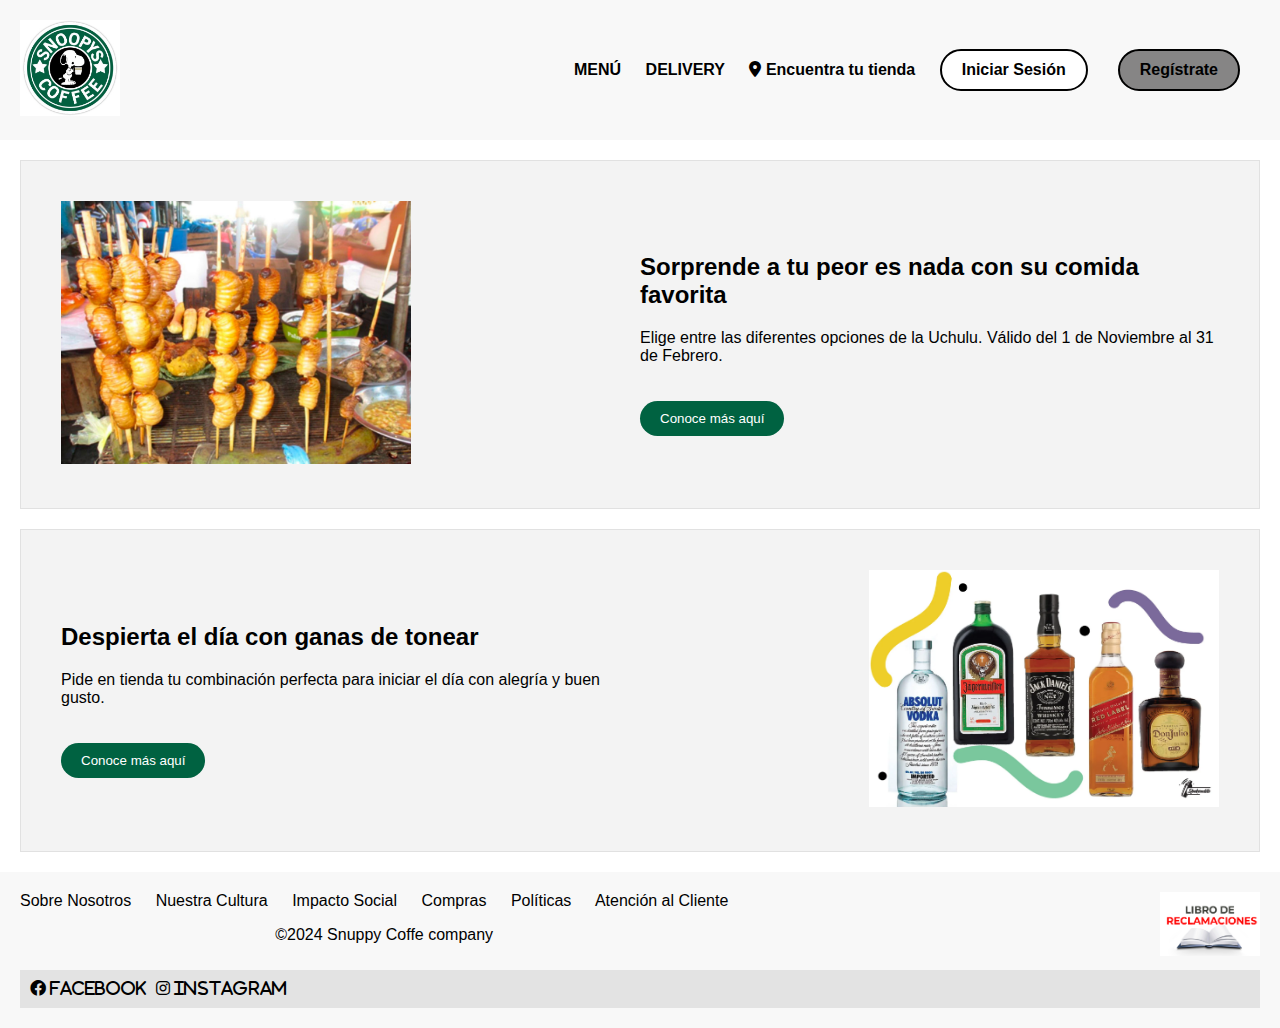
<file: index.html>
<!DOCTYPE html>
<html lang="es">
<head>
    <meta charset="UTF-8">
    <meta name="viewport" content="width=device-width, initial-scale=1.0">
    <title>Snoopys "Coffee"</title>
    <link rel="icon" href="Imagenes ep2/logo snupy.jpg" type="image/x-icon">
    <link rel="stylesheet" href="estilo.css"> 
    <link rel="stylesheet" href="https://cdnjs.cloudflare.com/ajax/libs/font-awesome/6.0.0/css/all.min.css">
</head>
<body>
    <header class="header">
        <div class="logo">
            <img src="Imagenes ep2/logo snupy.jpg" alt="Logo snoopy">
        </div>
        <nav class="menu-principal">
            <a href="menu.html">MENÚ</a>
            <a href="#">DELIVERY</a>
            <a href="#"><i class="fas fa-map-marker-alt"></i> Encuentra tu tienda</a>
            <div class="botones">
                <a class="boton-iniciar-sesion" href="#">Iniciar Sesión</a>
                <a class="boton-registrate" href="#">Regístrate</a>
            </div>
        </nav>
    </header>

    <div class="promocion-suri">
        <div class="imagen">
            <img src="Imagenes ep2/suri.jpg" alt="">
        </div>
        <div class="texto">
            <h2>Sorprende a tu peor es nada con su comida favorita</h2>
            <p>Elige entre las diferentes opciones de la Uchulu. Válido del 1 de Noviembre al 31 de Febrero.</p>
            <button class="boton">Conoce más aquí</button>
        </div>
    </div>

    <div class="despierta-energia">
        <div class="texto">
            <h2>Despierta el día con ganas de tonear</h2>
            <p>Pide en tienda tu combinación perfecta para iniciar el día con alegría y buen gusto.</p>
            <button class="boton">Conoce más aquí</button>
        </div>
        <div class="imagen">
            <img src="Imagenes ep2/Traguitos.webp" alt="">
        </div>
    </div>

    <div class="pie-de-pagina">
        <div class="footer-content">
            <nav class="menu-secundario">
                <a href="#">Sobre Nosotros</a>
                <a href="#">Nuestra Cultura</a>
                <a href="#">Impacto Social</a>
                <a href="#">Compras</a>
                <a href="#">Políticas</a>
                <a href="#">Atención al Cliente</a>
                <p>©2024 Snuppy Coffe company</p>
            </nav>
            <div class="libro-logo">
                <img src="Imagenes ep2/libro_reclamaciones.png" alt="Logo Footer"> 
            </div>
        </div>
        <div class="recuadro-redes">
            <div class="iconos-redes">
                <a href="#"><i class="fab fa-facebook"> Facebook</i></a>
                <a href="#"><i class="fab fa-instagram"> Instagram</i></a>
            </div>
        </div>
    </div>

</body>
</html>
</file>
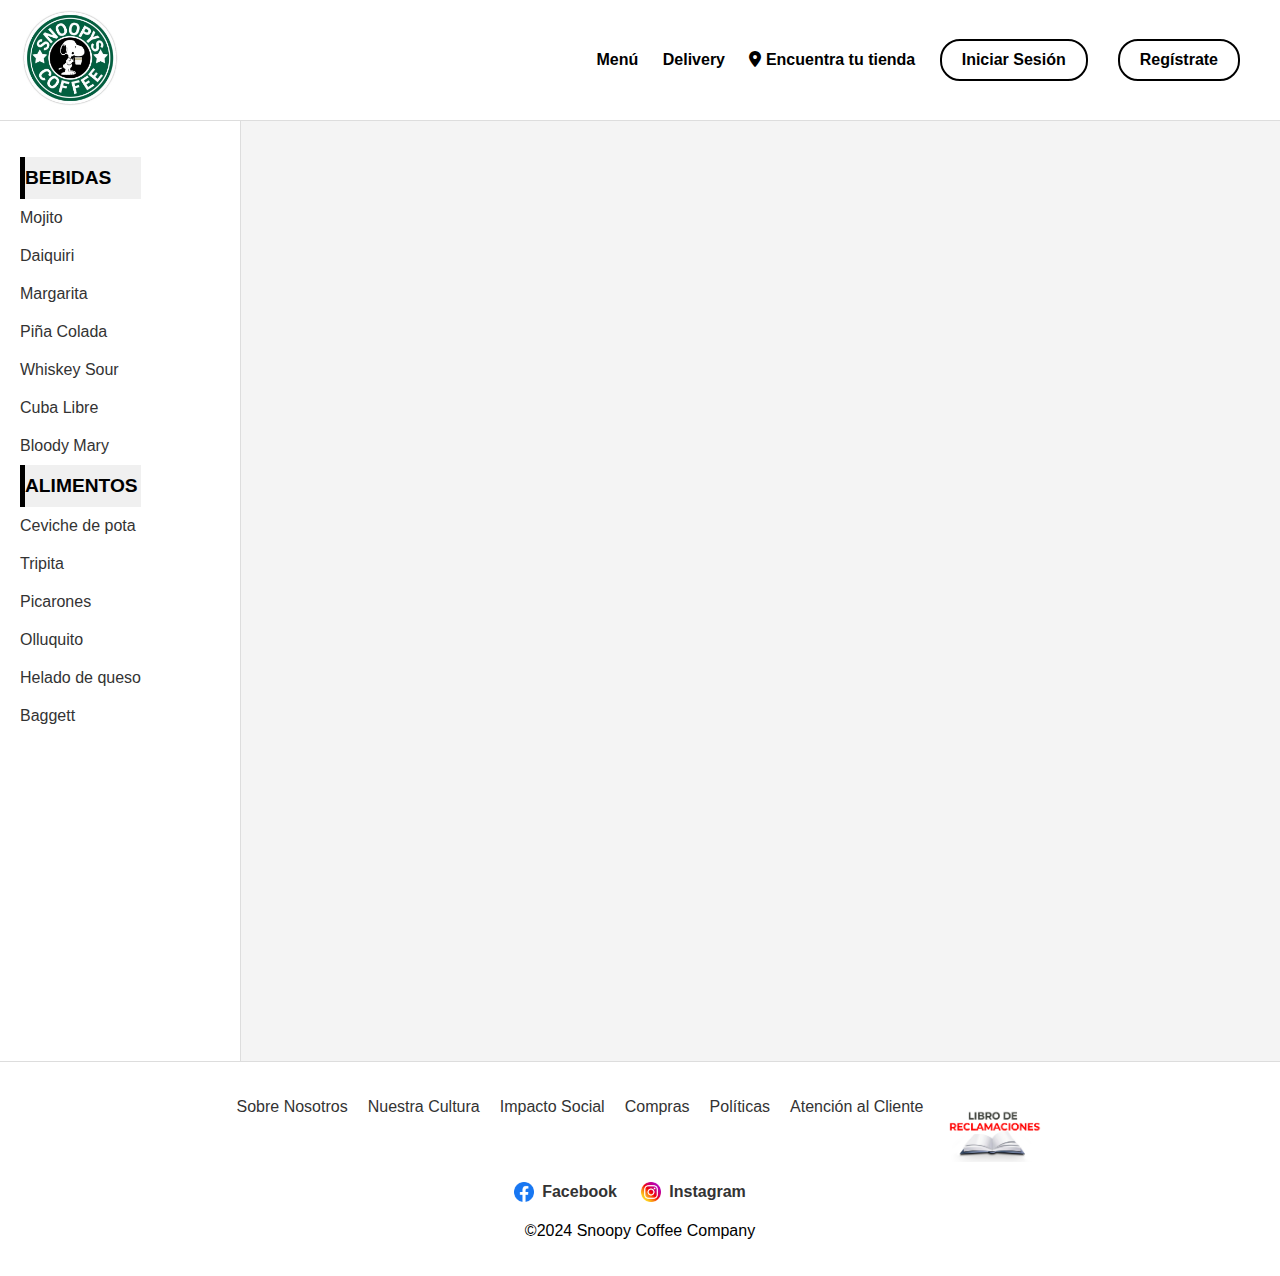
<file: menu.html>
<!DOCTYPE html> 
<html lang="es">
<head>
    <meta charset="UTF-8">
    <meta name="viewport" content="width=device-width, initial-scale=1.0">
    <title>Snoopy's Coffee</title>
    <link rel="stylesheet" href="estilo2.css">
    <link rel="stylesheet" href="https://cdnjs.cloudflare.com/ajax/libs/font-awesome/6.0.0/css/all.min.css">
    <link rel="shortcut icon" href="Imagenes ep2/logo snupy.jpg" type="image/x-icon">

    
</head>
<body>
    <header class="encabezado">
        <div class="logo">
            <a href="index.html">
                <img src="Imagenes ep2/logo snupy.jpg" alt="Logo de Snoopy" class="logo">
            </a>
        </div>
        <nav class="navegacion-principal">
            <a href="menu.html">Menú</a>
            <a href="#">Delivery</a>
            <a href="#"><i class="fas fa-map-marker-alt"></i> Encuentra tu tienda</a>
            <div class="botones-ingreso">
                <a class="boton-iniciar" href="#">Iniciar Sesión</a>
                <a class="boton-registrar" href="#">Regístrate</a>
            </div>
        </nav>
    </header>
    
    
    

    <div>

        <div class="barra-lateral">
            <ul>
                <li>Bebidas</li>
                <li>Mojito</li>
                <li>Daiquiri</li>
                <li>Margarita</li>
                <li>Piña Colada</li>
                <li>Whiskey Sour</li>
                <li>Cuba Libre</li>
                <li>Bloody Mary</li>
                <li>Alimentos</li>
                <li>Ceviche de pota</li>
                <li>Tripita</li>
                <li>Picarones</li>
                <li>Olluquito</li>
                <li>Helado de queso</li>
                <li>Baggett</li>
            </ul>

        </div>

    </div>

    <footer>
        <ul>
            <li><a href="#">Sobre Nosotros</a></li>
            <li><a href="#">Nuestra Cultura</a></li>
            <li><a href="#">Impacto Social</a></li>
            <li><a href="#">Compras</a></li>
            <li><a href="#">Políticas</a></li>
            <li><a href="#">Atención al Cliente</a></li>
            <li><img src="Imagenes ep2/libro_reclamaciones.png" alt="Imagen Atención al Cliente" class="img-atencion"></li>
        </ul>
        <div class="redes-sociales">
            <a href="#">
                <img src="Imagenes ep2/facebook.png" alt="Facebook">
                Facebook
            </a>
            <a href="#">
                <img src="Imagenes ep2/ig.png" alt="Instagram">
                Instagram
            </a>
        </div>
        <p>©2024 Snoopy Coffee Company</p>
    </footer>
</body>
</html>
</file>
<file: estilo.css>
body {
    font-family: Arial, sans-serif;
    margin: 0;
    padding: 0;
}

header {
    display: flex;
    justify-content: space-between;
    align-items: center;
    background-color: #f8f8f8;
    padding: 20px;
}

.logo img {
    width: 100px;
}

.menu-principal a {
    margin-right: 20px;
    text-decoration: none;
    color: #000;
    font-weight: bold;
}

.botones {
    display: inline-flex;
    gap: 10px;
}

.promocion-suri, .despierta-energia {
    display: flex;
    justify-content: space-between;
    align-items: center;
    padding: 40px;
    background-color: #f3f3f3;
    border: 1px solid #e1e1e1;
    margin: 20px;
}

.promocion-suri .imagen img, .despierta-energia .imagen img {
    width: 350px;
    height: auto;
}

.promocion-suri .texto, .despierta-energia .texto {
    width: 50%;
}

.promocion-suri .boton, .despierta-energia .boton {
    background-color: #006241;
    color: #fff;
    padding: 10px 20px;
    border: none;
    border-radius: 25px;
    cursor: pointer;
    margin-top: 20px;
}

.promocion-suri .boton:hover, .despierta-energia .boton:hover {
    background-color: #004b30;
}

.boton-iniciar-sesion {
    background-color: #fff;
    color: #000;
    border: 2px solid #000;
    border-radius: 25px;
    padding: 10px 20px;
    text-decoration: none;
    text-align: center;
    cursor: pointer;
}

.boton-iniciar-sesion:hover {
    background-color: #f1f1f1;
}

.boton-registrate {
    background-color: #868585;
    color: #ffffff; 
    border: 2px solid #000000;
    border-radius: 25px;
    padding: 10px 20px;
    text-decoration: none;
    text-align: center;
    cursor: pointer;
}

.boton-registrate:hover {
    background-color: #333;
}

.pie-de-pagina {
    background-color: #f8f8f8;
    padding: 20px;
    text-align: center;
}

.footer-content {
    display: flex;
    justify-content: space-between;
    align-items: center;
}

.iconos-redes {
    display: flex;
    align-items: center;
}

.iconos-redes a {
    margin-right: 10px;
    color: #000;
    text-decoration: none;
}


.recuadro-redes {
    background-color: #e3e3e3;
    padding: 10px;
    text-align: center;
    margin-top: 10px;
}

.libro-logo img {
    width: 100px; 
}

.menu-secundario a {
    margin-right: 20px;
    text-decoration: none;
    color: #000;
}
</file>
<file: estilo2.css>
body {
    font-family: Arial, sans-serif;
    background-color: #f4f4f4;
    margin: 0;
    padding: 0;
}

.encabezado {
    display: flex;
    justify-content: space-between;
    align-items: center;
    background-color: #ffffff;
    padding: 10px 20px;
    border-bottom: 1px solid #ddd;
}

.logo {
    width: 100px;
}

.navegacion-principal a {
    margin-right: 20px;
    text-decoration: none;
    color: #000;
    font-weight: bold;
}

.botones-ingreso {
    display: inline-flex;
    gap: 10px;
}

.boton-iniciar, .boton-registrar {
    padding: 10px 20px;
    border-radius: 20px;
    border: 2px solid #000;
    background-color: #fff;
    color: #000;
    text-decoration: none;
    font-weight: bold;
    transition: background-color 0.3s, color 0.3s;
}

.boton-iniciar:hover, .boton-registrar:hover {
    background-color: #000;
    color: #fff;
}

.icono-ubicacion {
    width: 16px;
    margin-right: 8px;
    vertical-align: middle;
}

.barra-lateral {
    width: 200px;
    background-color: #ffffff;
    padding: 20px;
    border-right: 1px solid #ddd;
    height: 100vh;
    position: sticky;
    top: 0;
    display: flex;
    flex-direction: row;
}


.barra-lateral ul {
    list-style: none;
    padding: 0;
}

.barra-lateral ul li:first-of-type, 
.barra-lateral ul li:nth-of-type(9) {
    font-weight: bold;
    font-size: 1.2em;
    color: #000;
    background-color: #f0f0f0;
    padding: 10px 0;
    text-transform: uppercase;
    border-left: 5px solid #000;
}

.barra-lateral ul li {
    padding: 10px 0;
    color: #333;
}

.contenido-principal {
    flex-grow: 1;
    padding: 20px;
}

.contenido-principal h2 {
    text-align: center;
    color: #333;
}

.grid-productos {
    display: grid;
    grid-template-columns: repeat(3, 1fr);
    gap: 20px;
    margin-top: 20px;
}

.producto {
    display: flex;
    flex-direction: column;
    align-items: center;
    text-align: center;
}

.producto img {
    width: 150px;
    height: 150px;
    border-radius: 50%;
    object-fit: cover;
}

.producto p {
    margin-top: 10px;
    font-weight: bold;
    color: #333;
    font-size: 1.1em;
}

footer {
    background-color: #ffffff;
    padding: 20px;
    text-align: center;
    border-top: 1px solid #ddd;
}

footer ul {
    list-style: none;
    padding: 0;
    display: flex;
    justify-content: center;
    gap: 20px;
}

footer ul li a {
    text-decoration: none;
    color: #333;
}

footer ul li img {
    width: 100px;
}

.redes-sociales {
    margin-top: 10px;
}

.redes-sociales a {
    display: inline-flex;
    align-items: center;
    text-decoration: none;
    color: #333;
    font-weight: bold;
    margin-right: 20px;
}

.redes-sociales img {
    width: 20px;
    margin-right: 8px;
}
</file>
